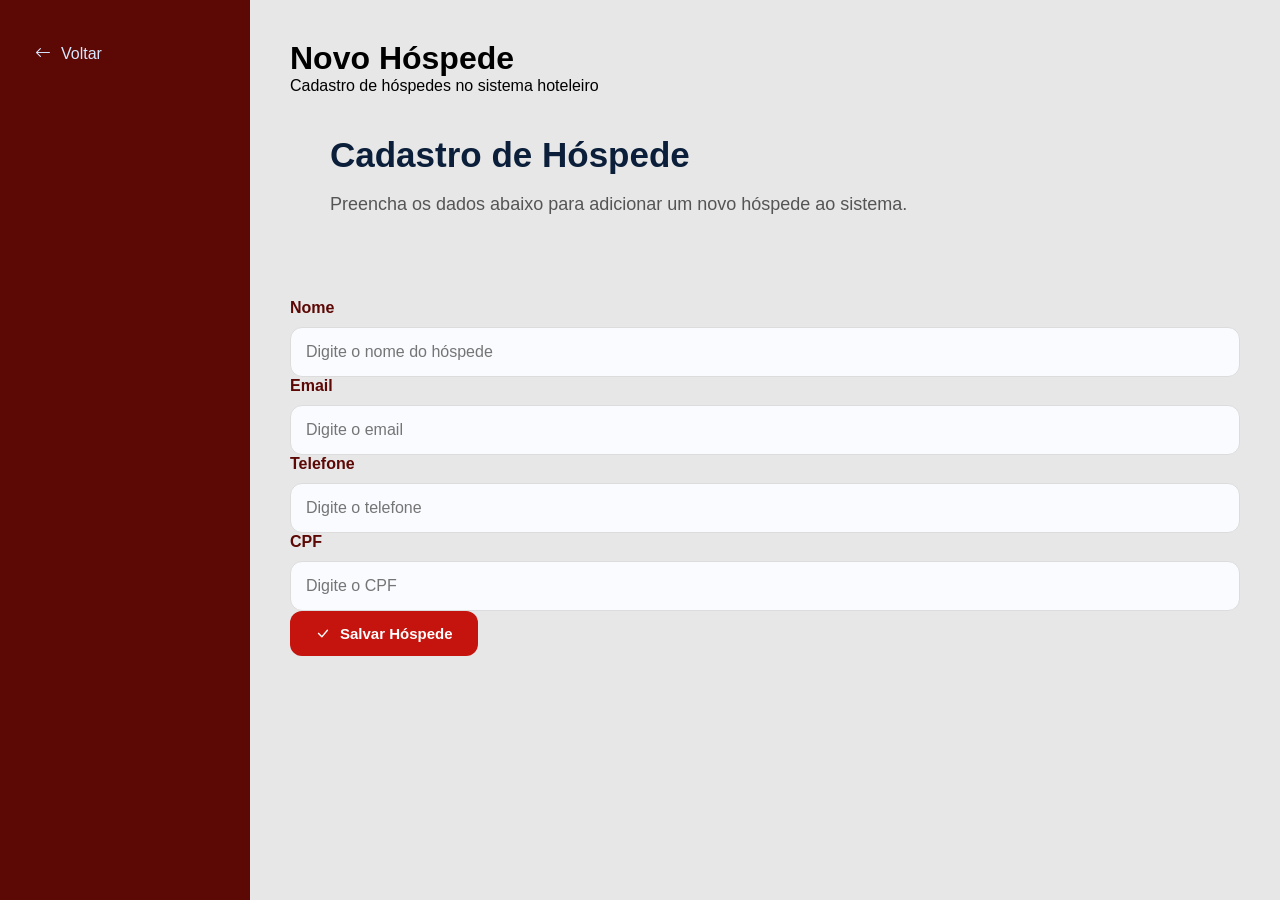
<file: templates/add_hospede.html>
<!DOCTYPE html>
<html lang="pt-br">

<head>
    <meta charset="UTF-8">
    <meta name="viewport" content="width=device-width, initial-scale=1.0">

    <link rel="stylesheet" href="/static/css/style.css">

    <link rel="stylesheet"
        href="https://cdn.jsdelivr.net/npm/bootstrap-icons@1.11.3/font/bootstrap-icons.min.css">

    <title>Novo Hóspede | Grand Solaris</title>
</head>

<body>

    <aside class="sidebar">

        <nav>

            <a href="/hospedes">

                <i class="bi bi-arrow-left"></i>

                Voltar

            </a>

        </nav>

    </aside>

    <div class="body_principal">

        <header class="topbar">

            <div>

                <h1>Novo Hóspede</h1>

                <p>
                    Cadastro de hóspedes no sistema hoteleiro
                </p>

            </div>

        </header>

        <section class="banner">

            <h1 class="titulo">
                Cadastro de Hóspede
            </h1>

            <p>
                Preencha os dados abaixo para adicionar
                um novo hóspede ao sistema.
            </p>

        </section>

        <section class="formulario_container">

            <form action="/add_hospede" method="post">

                <div class="grupo_input">

                    <label>Nome</label>

                    <input
                        type="text"
                        name="nome"
                        placeholder="Digite o nome do hóspede"
                        required>

                </div>

                <div class="grupo_input">

                    <label>Email</label>

                    <input
                        type="email"
                        name="email"
                        placeholder="Digite o email">

                </div>

                <div class="grupo_input">

                    <label>Telefone</label>

                    <input
                        type="text"
                        name="telefone"
                        placeholder="Digite o telefone">

                </div>

                <div class="grupo_input">

                    <label>CPF</label>

                    <input
                        type="text"
                        name="cpf"
                        placeholder="Digite o CPF">

                </div>

                <button type="submit" class="botao_salvar">

                    <i class="bi bi-check-lg"></i>

                    Salvar Hóspede

                </button>

            </form>

        </section>

    </div>

</body>

</html>
</file>
<file: static/css/style.css>
* {
    padding: 0;
    margin: 0;
    box-sizing: border-box;
    font-family: Arial, Helvetica, sans-serif;
}

body {
    display: flex;
    background-color: #e7e7e7;
}

.sidebar {
    width: 250px;
    height: 100vh;
    background-color: #5c0805;
    position: fixed;
    left: 0;
    top: 0;
    padding: 30px 20px;
}

.logo_sidebar {
    text-align: center;
    margin-bottom: 50px;
}

.logo_sidebar img {
    width: 140px;
}

.logo_sidebar h2 {
    color: white;
    margin-top: 10px;
}

.sidebar nav {
    display: flex;
    flex-direction: column;
    gap: 15px;
}

.sidebar nav a {
    text-decoration: none;
    color: #d7e8ff;
    padding: 15px;
    border-radius: 10px;
    transition: 0.3s;
    display: flex;
    align-items: center;
    gap: 10px;
}

.sidebar nav a:hover {
    background-color: #ebebeb44;
    transform: translateX(5px);
}

.body_principal {
    margin-left: 250px;
    width: calc(100% - 250px);
    padding: 40px;
}

.topo_site {
    display: flex;
    justify-content: space-between;
    align-items: center;
    margin-bottom: 30px;
}

.topo_site h1 {
    color: #0b1f3a;
    font-size: 35px;
}

.topo_site p {
    color: #666;
    margin-top: 5px;
}

.banner {
    background-color: transparent;
    padding: 40px;
    border-radius: 20px;
    margin-bottom: 40px;
}

.banner .titulo {
    color: #0b1f3a;
    font-size: 35px;
    margin-bottom: 15px;
}

.banner p {
    color: #555;
    font-size: 18px;
    line-height: 1.6;
}

.blocos {
    display: flex;
    gap: 25px;
    flex-wrap: wrap;
    margin-bottom: 40px;
}

.bloco {
    flex: 1;
    min-width: 250px;
    background-color: white;
    padding: 30px;
    border-radius: 20px;
    display: flex;
    align-items: center;
    gap: 20px;
    transition: 0.3s;
}

.bloco .icon {
    width: 70px;
    height: 70px;
    background-color: #e3f0ff;
    border-radius: 15px;
    display: flex;
    justify-content: center;
    align-items: center;
}

.bloco .icon i {
    font-size: 30px;
    color: #5c0805;
}

.bloco h2 {
    font-size: 35px;
    color: #5c0805;
}

.bloco p {
    color: #666;
    margin-top: 5px;
}

.reservas-recentes {
    background-color: white;
    padding: 30px;
    border-radius: 20px;
    box-shadow: 0px 4px 10px rgba(0, 0, 0, 0.1);
}

.reservas-recentes form {
    display: flex;
    flex-direction: column;
    gap: 10px;
}

.reservas-recentes h2 {
    color: #0b1f3a;
    margin-bottom: 20px;
}

.text_adjusting {
    color: #0b1f3a;
    font-size: 20px;
    font-weight: bold;
}

table {
    width: 100%;

    border-collapse: collapse;
}

table th {
    background-color: #5c0805;

    color: white;

    padding: 15px;

    text-align: left;
}

table td {
    padding: 15px;

    border-bottom: 1px solid #ddd;
}

table tr:hover {
    background-color: #f4f7fb;
}


.botao_criar_hospede {
    position: absolute;
    top: 7%;
    right: 6%;
    display: flex;
    margin: 0 auto;
    width: 150px;
    height: 50px;
    border-radius: 15px;
    background-color: #5c0805;
    color: white;
    text-decoration: none;
    gap: 10px;
    align-items: center;
}

.botao_criar_hospede div {
    text-align: center;
    margin: 0 auto;
}

.acoes {
    display: flex;
    gap: 10px;
    align-items: center;
}

.btn-editar {
    background-color: #c5130d;
    color: white;
    text-decoration: none;
    width: 40px;
    height: 40px;
    border-radius: 10px;
    display: flex;
    justify-content: center;
    align-items: center;
    transition: 0.3s;
}

.btn-editar:hover {
    background-color: #c4342f;
}

/* BOTÃO EXCLUIR */

.btn-excluir {
    background-color: #c5130d;
    color: white;
    text-decoration: none;
    width: 40px;
    height: 40px;
    border-radius: 10px;
    display: flex;
    justify-content: center;
    align-items: center;
    transition: 0.3s;
}

.btn-excluir:hover {
    background-color: #c4342f;
}

.container_formulario {
    background-color: white;
    padding: 40px;
    border-radius: 20px;
    box-shadow: 0px 4px 10px rgba(0, 0, 0, 0.08);
}

.formulario_hospede {
    display: flex;
    flex-direction: column;
    gap: 25px;
}


.grupo_input {
    display: flex;
    flex-direction: column;
    gap: 10px;
}

.grupo_input label {
    color: #5c0805;
    font-size: 16px;
    font-weight: bold;
}

.grupo_input input {
    width: 100%;
    padding: 15px;
    border: 1px solid #dcdcdc;
    border-radius: 12px;
    outline: none;
    font-size: 16px;
    transition: 0.3s;
    background-color: #f9fbff;
}

.grupo_input input:focus {
    border-color: #5c0805;
    box-shadow: 0px 0px 8px rgba(11, 31, 58, 0.2);
}

/* AÇÕES */

.acoes_formulario {
    display: flex;
    justify-content: flex-end;
    gap: 15px;
    margin-top: 10px;
}

/* BOTÃO CANCELAR */

.botao_cancelar {
    background-color: #c5130d;
    color: white;
    text-decoration: none;
    padding: 14px 25px;
    border-radius: 12px;
    transition: 0.3s;
    font-weight: bold;
}

.botao_cancelar:hover {
    background-color: #c4342f;
}

.botao_salvar {
    background-color: #c5130d;
    color: white;
    border: none;
    padding: 14px 25px;
    border-radius: 12px;
    display: flex;
    align-items: center;
    gap: 10px;
    font-size: 15px;
    font-weight: bold;
    transition: 0.3s;
}

.botao_salvar:hover {
    background-color: #c4342f;
}

/* Listagem dos quartos */

.header-quartos {
    display: flex;
    justify-content: space-between;
    align-items: center;
    margin-bottom: 20px;
}

.header-quartos h2 {
    color: #0b1f3a;
    font-size: 22px;
}

.btn-novo-quarto {
    background-color: #5c0805;
    color: white;
    text-decoration: none;
    padding: 10px 18px;
    border-radius: 10px;
    font-size: 14px;
    font-weight: bold;
    transition: 0.3s;
}

.btn-novo-quarto:hover {
    background-color: #c4342f;
}

.container-tabela-quartos {
    background-color: white;
    padding: 30px;
    border-radius: 20px;
    box-shadow: 0px 4px 10px rgba(0, 0, 0, 0.1);
}

.acoes-quarto {
    display: flex;
    gap: 8px;
}

.btn-editar-quarto,
.btn-excluir-quarto {
    text-decoration: none;
    padding: 7px 14px;
    border-radius: 8px;
    font-size: 13px;
    font-weight: bold;
    transition: 0.3s;
}

.btn-editar-quarto {
    background-color: #e3f0ff;
    color: #5c0805;
}

.btn-editar-quarto:hover {
    background-color: #cfe8ff;
}

.btn-excluir-quarto {
    background-color: #fde8e8;
    color: #c0392b;
}

.btn-excluir-quarto:hover {
    background-color: #f5b7b1;
}

.badge-quarto {
    display: inline-block;
    padding: 5px 12px;
    border-radius: 20px;
    font-size: 13px;
    font-weight: bold;
}

.badge-quarto-disponivel {
    background-color: #d4edda;
    color: #155724;
}

.badge-quarto-ocupado {
    background-color: #fde8e8;
    color: #c0392b;
}

.badge-quarto-manutencao {
    background-color: #fff3cd;
    color: #856404;
}

.linha-vazia-quartos {
    text-align: center;
    color: #999;
    padding: 40px !important;
}

/* Formulário dos quartos */

.container-form-quarto {
    background-color: white;
    padding: 40px;
    border-radius: 20px;
    box-shadow: 0px 4px 10px rgba(0, 0, 0, 0.1);
    max-width: 600px;
}

.header-form-quarto {
    display: flex;
    justify-content: space-between;
    align-items: center;
    margin-bottom: 30px;
}

.header-form-quarto h2 {
    color: #5c0805;
    font-size: 22px;
}

.btn-voltar-quarto {
    text-decoration: none;
    color: #5c0805;
    font-size: 14px;
    font-weight: bold;
    padding: 8px 16px;
    border-radius: 10px;
    background-color: #e3f0ff;
    transition: 0.3s;
}

.btn-voltar-quarto:hover {
    background-color: #cfe8ff;
}

.grupo-input-quarto {
    display: flex;
    flex-direction: column;
    gap: 6px;
    margin-bottom: 20px;
}

.grupo-input-quarto label {
    color: #5c0805;
    font-size: 14px;
    font-weight: bold;
}

.grupo-input-quarto input,
.grupo-input-quarto select {
    padding: 12px 15px;
    border: 1px solid #ddd;
    border-radius: 10px;
    font-size: 14px;
    color: #333;
    background-color: #f4f7fb;
    outline: none;
    transition: 0.3s;
}

.grupo-input-quarto input:focus,
.grupo-input-quarto select:focus {
    border-color: #5c0805;
    background-color: white;
}

.btn-salvar-quarto {
    width: 100%;
    padding: 14px;
    background-color: #5c0805;
    color: white;
    border: none;
    border-radius: 10px;
    font-size: 15px;
    font-weight: bold;
    cursor: pointer;
    transition: 0.3s;
    margin-top: 10px;
}

.btn-salvar-quarto:hover {
    background-color: #c4342f;
}

select {
    display: flex;
    height: 100%;
    width: auto;
}

.position_adjusting {
    display: flex;
    flex-direction: row;
    align-items: center;
    gap: 10px;
    padding: 5px;
}
</file>
